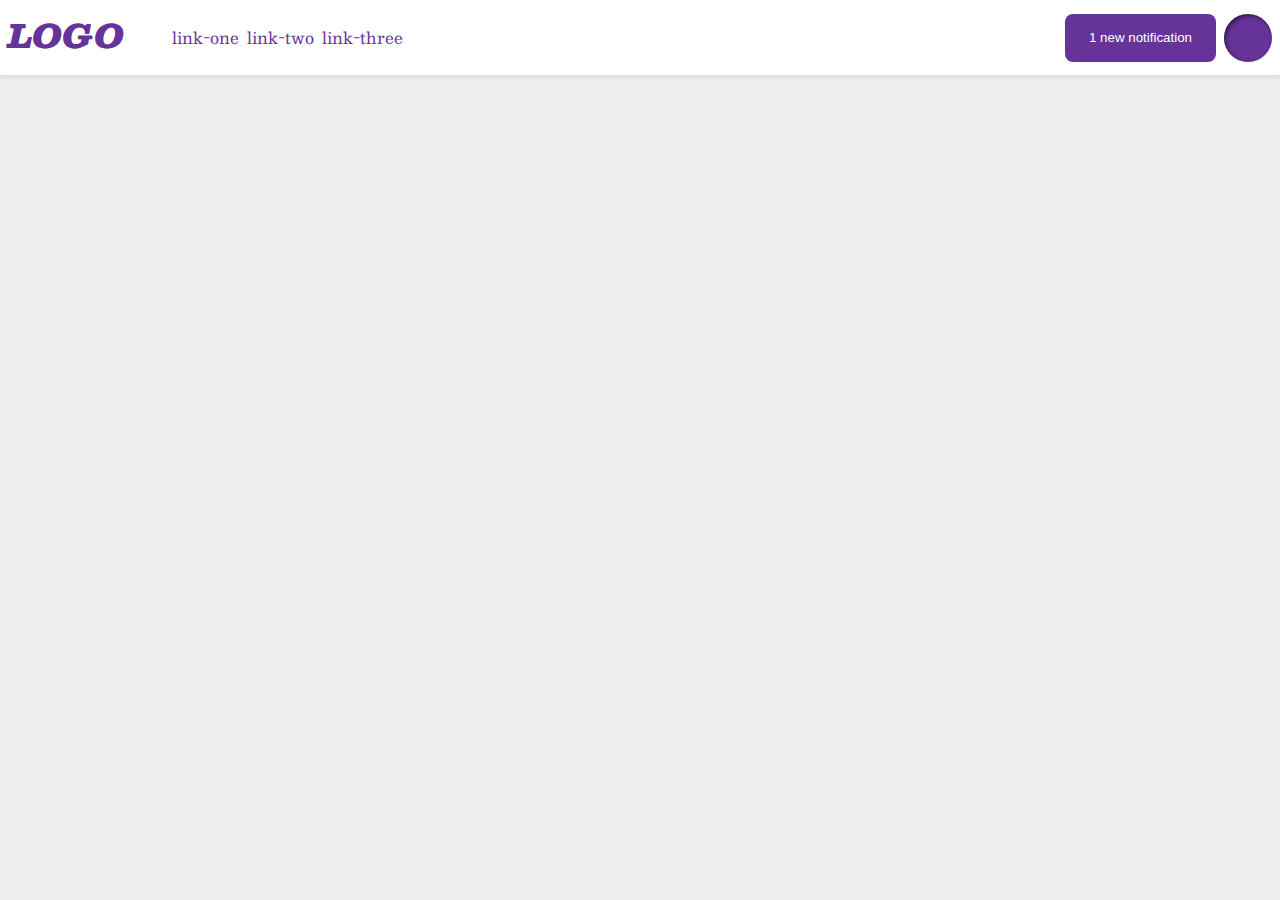
<file: foundations/flex/03-flex-header-2/index.html>
<!DOCTYPE html>
<html lang="en">
  <head>
    <meta charset="UTF-8">
    <meta http-equiv="X-UA-Compatible" content="IE=edge">
    <meta name="viewport" content="width=device-width, initial-scale=1.0">
    <title>Flex Header 2</title>
    <link rel="stylesheet" href="style.css">
  </head>
  <body>
    <div class="header">
      
      <div class="left-links">
        <div class="logo">
          LOGO
        </div>
        <ul class="links">
          <li><a href="https://google.com">link-one</a></li>
          <li><a href="https://google.com">link-two</a></li>
          <li><a href="https://google.com">link-three</a></li>
        </ul>
      </div>
      
      <div class="right-links">
          <button class="notifications">
          1 new notification
          </button>
          <div class="profile-image"></div>
     </div>
      
    </div>
  </body>
</html>
</file>
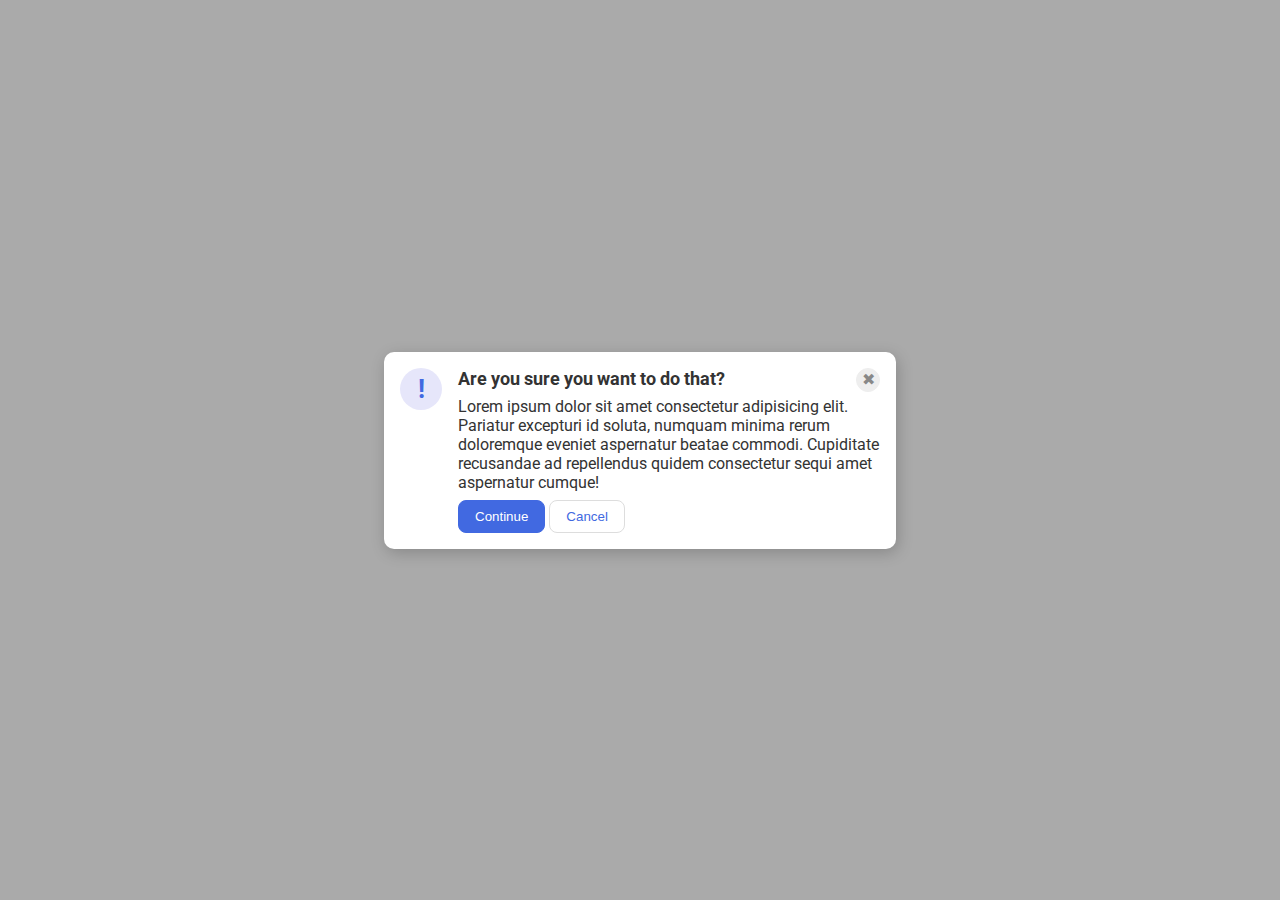
<file: foundations/flex/05-flex-modal/index.html>
<!DOCTYPE html>
<html lang="en">
  <head>
    <meta charset="UTF-8">
    <meta http-equiv="X-UA-Compatible" content="IE=edge">
    <meta name="viewport" content="width=device-width, initial-scale=1.0">
    <link rel="stylesheet" href="style.css">
    <title>Modal</title>
  </head>
  <body>
    <div class="modal">
      <div class="icon">!</div>
      <div class="container">
        <div class="minor-container">
          <div class="header">Are you sure you want to do that?</div>
        <button class="close-button">✖</button>
        </div>
        
        <div class="text">Lorem ipsum dolor sit amet consectetur adipisicing elit. Pariatur excepturi id soluta, numquam minima rerum doloremque eveniet aspernatur beatae commodi. Cupiditate recusandae ad repellendus quidem consectetur sequi amet aspernatur cumque!</div>
        <button class="continue">Continue</button>
        <button class="cancel">Cancel</button>
      </div>
    </div>
  </body>
</html>
</file>
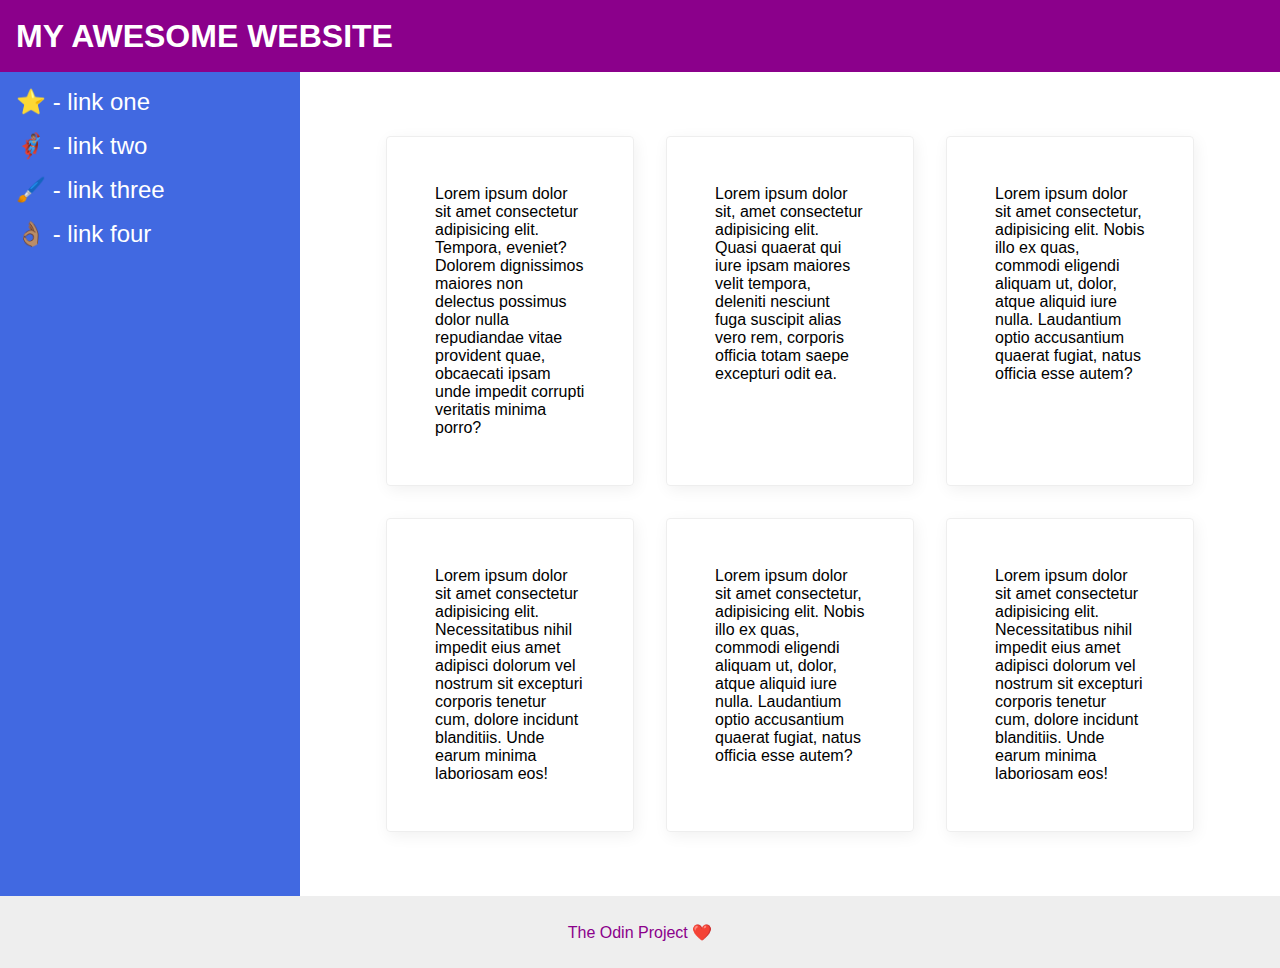
<file: foundations/flex/07-flex-layout-2/index.html>
<!DOCTYPE html>
<html lang="en">
  <head>
    <meta charset="UTF-8">
    <meta http-equiv="X-UA-Compatible" content="IE=edge">
    <meta name="viewport" content="width=device-width, initial-scale=1.0">
    <title>The Holy Grail</title>
    <link rel="stylesheet" href="style.css">
  </head>
  <body>
    <div class="header">
      MY AWESOME WEBSITE
    </div>
    
    <div class="main">
        <div class="sidebar">
          <ul>
            <li><a href="#">⭐ - link one</a></li>
            <li><a href="#">🦸🏽‍♂️ - link two</a></li>
            <li><a href="#">🖌️ - link three</a></li>
            <li><a href="#">👌🏽 - link four</a></li>
          </ul>
        </div>

       <div class="cards-section">
        <div class="card">Lorem ipsum dolor sit amet consectetur adipisicing elit. Tempora, eveniet? Dolorem dignissimos maiores non delectus possimus dolor nulla repudiandae vitae provident quae, obcaecati ipsam unde impedit corrupti veritatis minima porro?</div>
        <div class="card">Lorem ipsum dolor sit, amet consectetur adipisicing elit. Quasi quaerat qui iure ipsam maiores velit tempora, deleniti nesciunt fuga suscipit alias vero rem, corporis officia totam saepe excepturi odit ea.</div>
        <div class="card">Lorem ipsum dolor sit amet consectetur, adipisicing elit. Nobis illo ex quas, commodi eligendi aliquam ut, dolor, atque aliquid iure nulla. Laudantium optio accusantium quaerat fugiat, natus officia esse autem?</div>
        <div class="card">Lorem ipsum dolor sit amet consectetur adipisicing elit. Necessitatibus nihil impedit eius amet adipisci dolorum vel nostrum sit excepturi corporis tenetur cum, dolore incidunt blanditiis. Unde earum minima laboriosam eos!</div>
        <div class="card">Lorem ipsum dolor sit amet consectetur, adipisicing elit. Nobis illo ex quas, commodi eligendi aliquam ut, dolor, atque aliquid iure nulla. Laudantium optio accusantium quaerat fugiat, natus officia esse autem?</div>
        <div class="card">Lorem ipsum dolor sit amet consectetur adipisicing elit. Necessitatibus nihil impedit eius amet adipisci dolorum vel nostrum sit excepturi corporis tenetur cum, dolore incidunt blanditiis. Unde earum minima laboriosam eos!</div>
      </div>
    </div>

    <div class="footer">
      The Odin Project ❤️
    </div>
  </body>
</html>
</file>
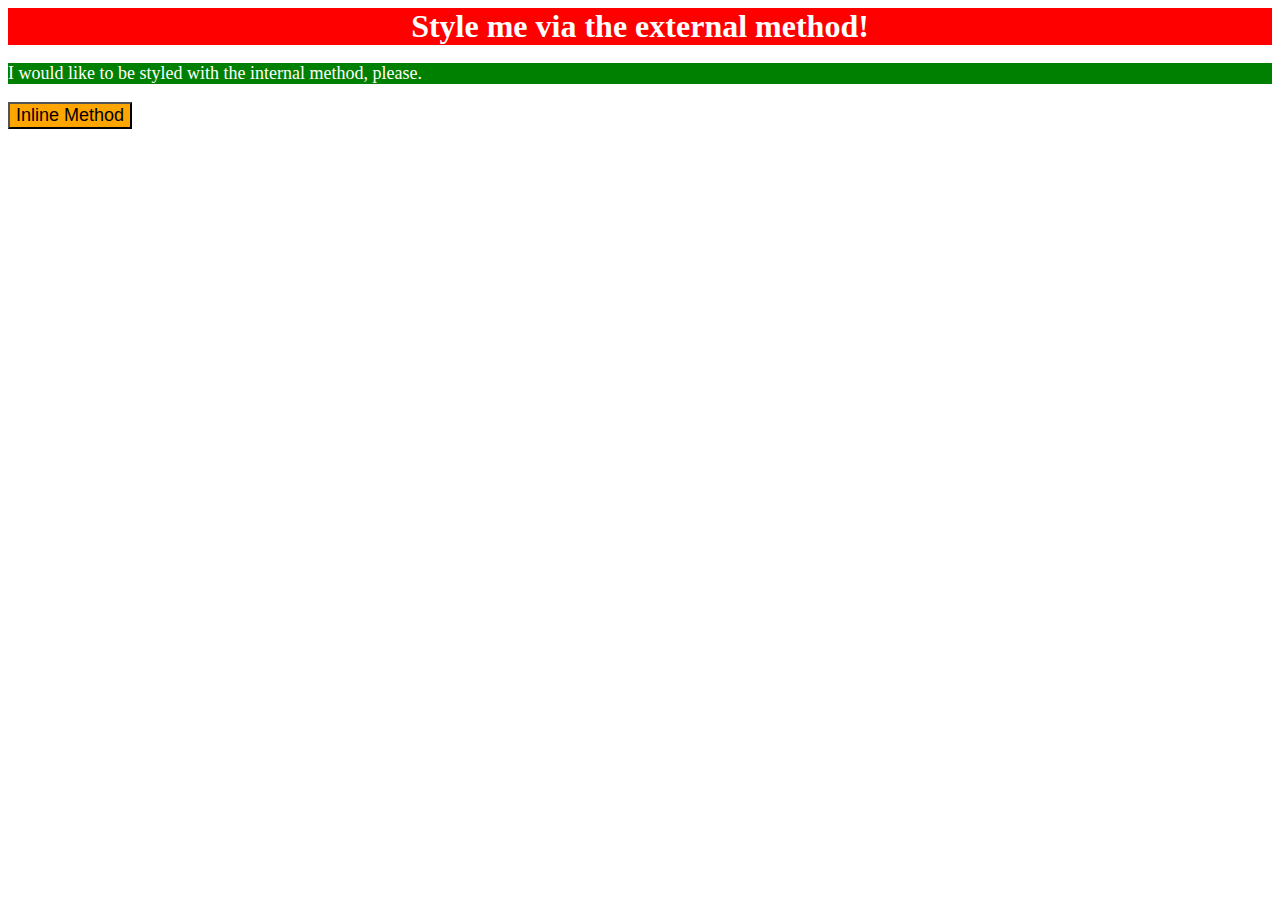
<file: foundations/intro-to-css/01-css-methods/index.html>
<!DOCTYPE html>
<html lang="en">
  <head>
    <meta charset="UTF-8">
    <meta http-equiv="X-UA-Compatible" content="IE=edge">
    <meta name="viewport" content="width=device-width, initial-scale=1.0">
    <link rel="stylesheet" href="style.css">
    <title>Methods for Adding CSS</title>
    <style>
      p{
        background-color: green;
        color: white;
        font-size: 18px;
      }
    </style>
  </head>
  <body>
    <div>Style me via the external method!</div>
    <p>I would like to be styled with the internal method, please.</p>
    <button style="background-color: orange; font-size: 18px;">Inline Method</button>
  </body>
</html>
</file>
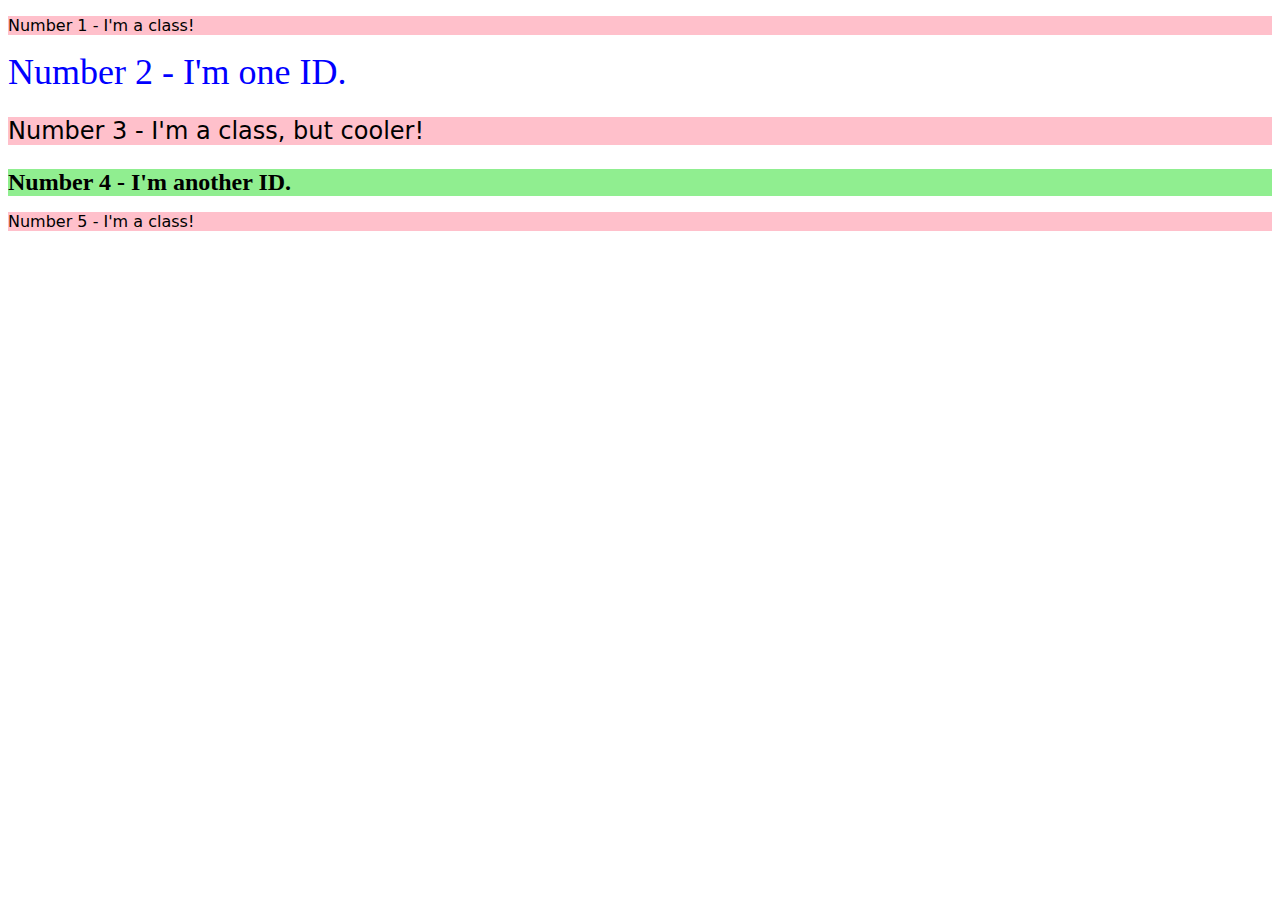
<file: foundations/intro-to-css/02-class-id-selectors/index.html>
<!DOCTYPE html>
<html lang="en">
  <head>
    <meta charset="UTF-8">
    <meta http-equiv="X-UA-Compatible" content="IE=edge">
    <meta name="viewport" content="width=device-width, initial-scale=1.0">
    <title>Class and ID Selectors</title>
    <link rel="stylesheet" href="style.css">
  </head>
  <body>
    <p class="odd">Number 1 - I'm a class!</p>
    <div id="no2">Number 2 - I'm one ID.</div>
    <p class="odd no3">Number 3 - I'm a class, but cooler!</p>
    <div id="no4">Number 4 - I'm another ID.</div>
    <p class="odd">Number 5 - I'm a class!</p>
  </body>
</html>
</file>
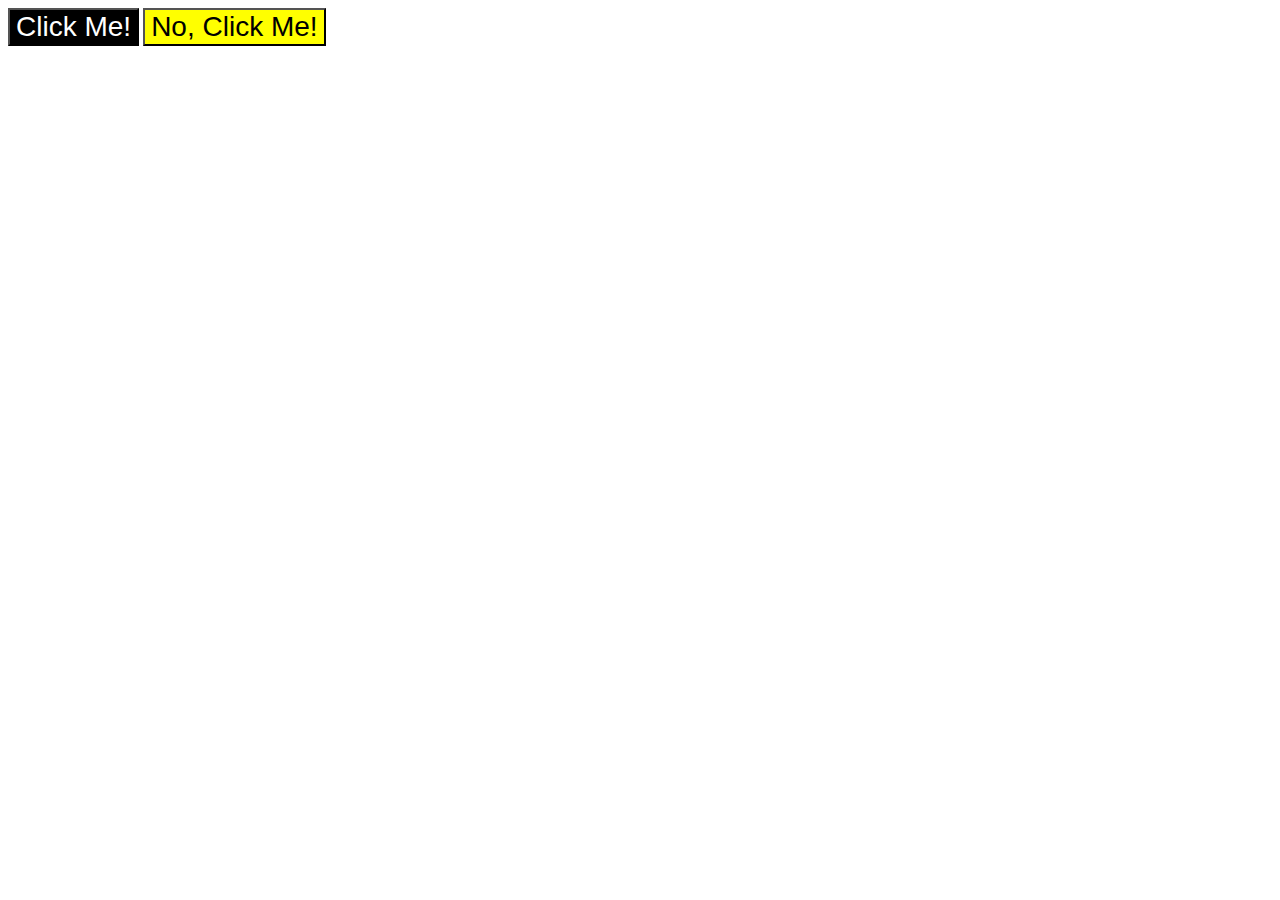
<file: foundations/intro-to-css/03-grouping-selectors/index.html>
<!DOCTYPE html>
<html lang="en">
  <head>
    <meta charset="UTF-8">
    <meta http-equiv="X-UA-Compatible" content="IE=edge">
    <meta name="viewport" content="width=device-width, initial-scale=1.0">
    <title>Grouping Selectors</title>
    <link rel="stylesheet" href="style.css">
  </head>
  <body>
    <button class="btn1">Click Me!</button>
    <button class="btn2">No, Click Me!</button>
  </body>
</html>
</file>
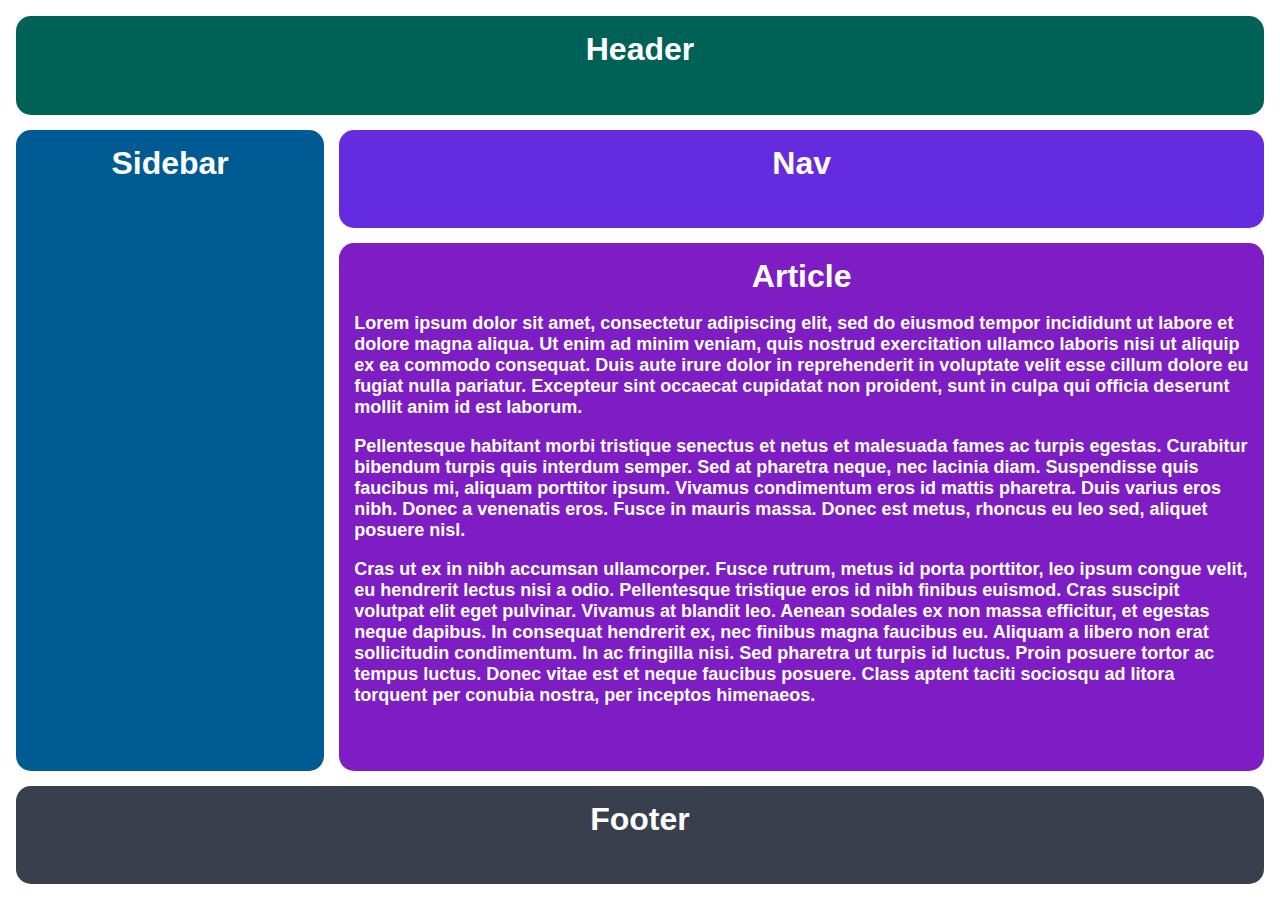
<file: intermediate-html-css/advanced-grid/01-responsive-holy-grail/index.html>
<!DOCTYPE html>
<html lang="en">
  <head>
    <meta charset="UTF-8">
    <meta http-equiv="X-UA-Compatible" content="IE=edge">
    <meta name="viewport" content="width=device-width, initial-scale=1.0">
    <title>The Holy Grail</title>
    <link rel="stylesheet" href="style.css">
  </head>
  <body>
    <div class="container">
      <div class="header">Header</div>
      <div class="sidebar">Sidebar</div>
      <div class="nav">Nav</div>
      <div class="article">Article
        <p>Lorem  ipsum dolor sit amet, consectetur adipiscing elit, sed do eiusmod tempor incididunt ut labore et dolore magna aliqua. Ut enim ad minim veniam, quis nostrud exercitation ullamco laboris nisi ut aliquip ex ea commodo consequat. Duis aute irure dolor in reprehenderit in voluptate velit esse cillum dolore eu fugiat nulla pariatur. Excepteur sint occaecat cupidatat non proident, sunt in culpa qui officia deserunt mollit anim id est laborum.</p>
        <p>Pellentesque habitant morbi tristique senectus et netus et malesuada fames ac turpis egestas. Curabitur bibendum turpis quis interdum semper. Sed at pharetra neque, nec lacinia diam. Suspendisse quis faucibus mi, aliquam porttitor ipsum. Vivamus condimentum eros id mattis pharetra. Duis varius eros nibh. Donec a venenatis eros. Fusce in mauris massa. Donec est metus, rhoncus eu leo sed, aliquet posuere nisl.</p>
        <p>Cras ut ex in nibh accumsan ullamcorper. Fusce rutrum, metus id porta porttitor, leo ipsum congue velit, eu hendrerit lectus nisi a odio. Pellentesque tristique eros id nibh finibus euismod. Cras suscipit volutpat elit eget pulvinar. Vivamus at blandit leo. Aenean sodales ex non massa efficitur, et egestas neque dapibus. In consequat hendrerit ex, nec finibus magna faucibus eu. Aliquam a libero non erat sollicitudin condimentum. In ac fringilla nisi. Sed pharetra ut turpis id luctus. Proin posuere tortor ac tempus luctus. Donec vitae est et neque faucibus posuere. Class aptent taciti sociosqu ad litora torquent per conubia nostra, per inceptos himenaeos.</p>
      </div>
      <div class="footer">Footer</div>
    </div>
  </body>
</html>
</file>
<file: foundations/flex/03-flex-header-2/style.css>
/* this is some magical font-importing.  
you'll learn about it later. */
@import url('https://fonts.googleapis.com/css2?family=Besley:ital,wght@0,400;1,900&display=swap');

body {
  margin: 0;
  background: #eee;
  font-family: Besley, serif;
}

.header {
  background: white;
  border-bottom: 1px solid #ddd;
  box-shadow: 0 0 8px rgba(0,0,0,.1);
  display: flex;
  justify-content: space-between;
  align-items: center;
  padding: 8px;
}
.left-links, .right-links{
  display: flex;
  gap: 8px;
}
.left-links ul{
  display: flex;
  gap: 8px;
}

.profile-image {
  background: rebeccapurple;
  box-shadow: inset 2px 2px 4px rgba(0,0,0,.5);
  border-radius: 50%;
  width: 48px;
  height: 48px;
}

.logo {
  color: rebeccapurple;
  font-size: 32px;
  font-weight: 900;
  font-style: italic;
}

button {
  border: none;
  border-radius: 8px;
  background: rebeccapurple;
  color: white;
  padding: 8px 24px;
}

a {
  /* this removes the line under our links */
  text-decoration: none;
  color: rebeccapurple;
}

ul {
  list-style-type: none;
}
</file>
<file: foundations/flex/05-flex-modal/style.css>
@import url('https://fonts.googleapis.com/css2?family=Roboto:wght@400;700&display=swap');

html, body {
  height: 100%;
}

body {
  font-family: Roboto, sans-serif;
  margin: 0;
  background: #aaa;
  color: #333;
  /* I'll give you this one for free lol */
  display: flex;
  align-items: center;
  justify-content: center;
}

.modal {
  background: white;
  width: 480px;
  border-radius: 10px;
  box-shadow: 2px 4px 16px rgba(0,0,0,.2);
  display: flex;
  gap: 16px;
  padding: 16px;
}

.icon {
  color: royalblue;
  font-size: 26px;
  font-weight: 700;
  background: lavender;
  width: 42px;
  height: 42px;
  border-radius: 50%;
  display: flex;
  align-items: center;
  justify-content: center;
  flex-shrink: 0;
}
.header{
  display: flex;
  align-items: center;
  justify-content: space-between;
  font-size: 18px;
  font-weight: 700;
  margin-bottom: 8px;
}
.text{
  margin-bottom: 8px;
}

.close-button {
  background: #eee;
  border-radius: 50%;
  color: #888;
  font-weight: 400;
  font-size: 16px;
  height: 24px;
  width: 24px;
  display: flex;
  align-items: center;
  justify-content: center;
  border: 1px solid #eee;
  padding: 0;
}
.minor-container{
  display: flex;
  justify-content: space-between;
}
button {
  cursor: pointer;
  padding: 8px 16px;
  border-radius: 8px;
}

button.continue {
  background: royalblue;
  border: 1px solid royalblue;
  color: white;
}

button.cancel {
  background: white;
  border: 1px solid #ddd;
  color: royalblue;
}
</file>
<file: foundations/flex/07-flex-layout-2/style.css>
body {
  font-family: -apple-system, BlinkMacSystemFont, 'Segoe UI', Roboto, Oxygen, Ubuntu, Cantarell, 'Open Sans', 'Helvetica Neue', sans-serif;
  margin: 0;
  min-height: 100vh;
  display: flex;
  flex-direction: column;
}
.main{
  display: flex;
  flex: 1;
}
.header {
  height: 72px;
  background: darkmagenta;
  color: white;
  display: flex;
  align-items: center;
  padding-left: 16px;
  font-size: 32px;
  font-weight: 900;
}

.footer {
  height: 72px;
  background: #eee;
  color: darkmagenta;
  display: flex;
  align-items: center;
  justify-content: center;
}

.sidebar {
  min-width: 300px;
  background: royalblue;
  box-sizing: border-box;
  display: flex;
  flex-shrink: 0;
  padding: 16px;
}

a{
  text-decoration: none;
  font-size: 24px;
  color: white;
}
ul{
  list-style: none;
  margin: 0;
  padding: 0;
  display: flex;
  flex-direction: column;
  gap: 16px;
}
.cards-section{
  padding: 48px;
  display: flex;
  flex-wrap: wrap;
  justify-content: center;
}
.card {
  border: 1px solid #eee;
  box-shadow: 2px 4px 16px rgba(0,0,0,.06);
  border-radius: 4px;
  padding: 48px;
  margin: 16px;
  max-width: 150px;
}
</file>
<file: foundations/intro-to-css/01-css-methods/style.css>
div{
    background-color: red;
    color: white;
    font-size: 32px;
    text-align: center;
    font-weight: bold;
}
</file>
<file: foundations/intro-to-css/02-class-id-selectors/style.css>
.odd{
    background-color: pink;
    font-family: Verdana, 'DejaVu Sans', sans-serif;
}
#no2{
    font-size: 36px;
    color: blue;
}
.no3{
    font-size: 24px;
}
#no4{
    background-color: lightgreen;
    font-size: 24px;
    font-weight: bold;
}
</file>
<file: foundations/intro-to-css/03-grouping-selectors/style.css>
.btn1{
    background-color: black;
    color: white;
}
.btn2{
    background-color: yellow;
}
.btn1, .btn2{
    font-size: 28px;
    font-family: Helvetica, 'Times New Roman', sans-serif;
}
</file>
<file: intermediate-html-css/advanced-grid/01-responsive-holy-grail/style.css>
body,
html {
  height: 100%;
  margin: 0;
}

.container {
  text-align: center;
  height: 100%;
  padding: 16px;
  box-sizing: border-box;
  display: grid;
  gap: 15px;
  grid-template-columns: 1fr 3fr;
  grid-template-rows: repeat(4, auto);
  grid-template-areas: 
  "header header"
  "sidebar nav"
  "sidebar article"
  "footer footer";
}

.container div {
  padding: 15px;
  font-size: 32px;
  font-family: Helvetica;
  font-weight: bold;
  color: white;
  border-radius: 15px;
}

.header {
  background-color: #006157;
  grid-area: header;
}

.sidebar {
  background-color: #005B94;
  grid-area: sidebar;
}

.nav {
  background-color: #642cde;
  grid-area: nav;
}

.article {
  background-color: #7E1DC3;
  grid-area: article;
}

.footer {
  background-color: #393f4d;
  grid-area: footer;
}

.article p {
  font-size: 18px;
  font-family: sans-serif;
  color: white;
  text-align: left;
}
</file>
